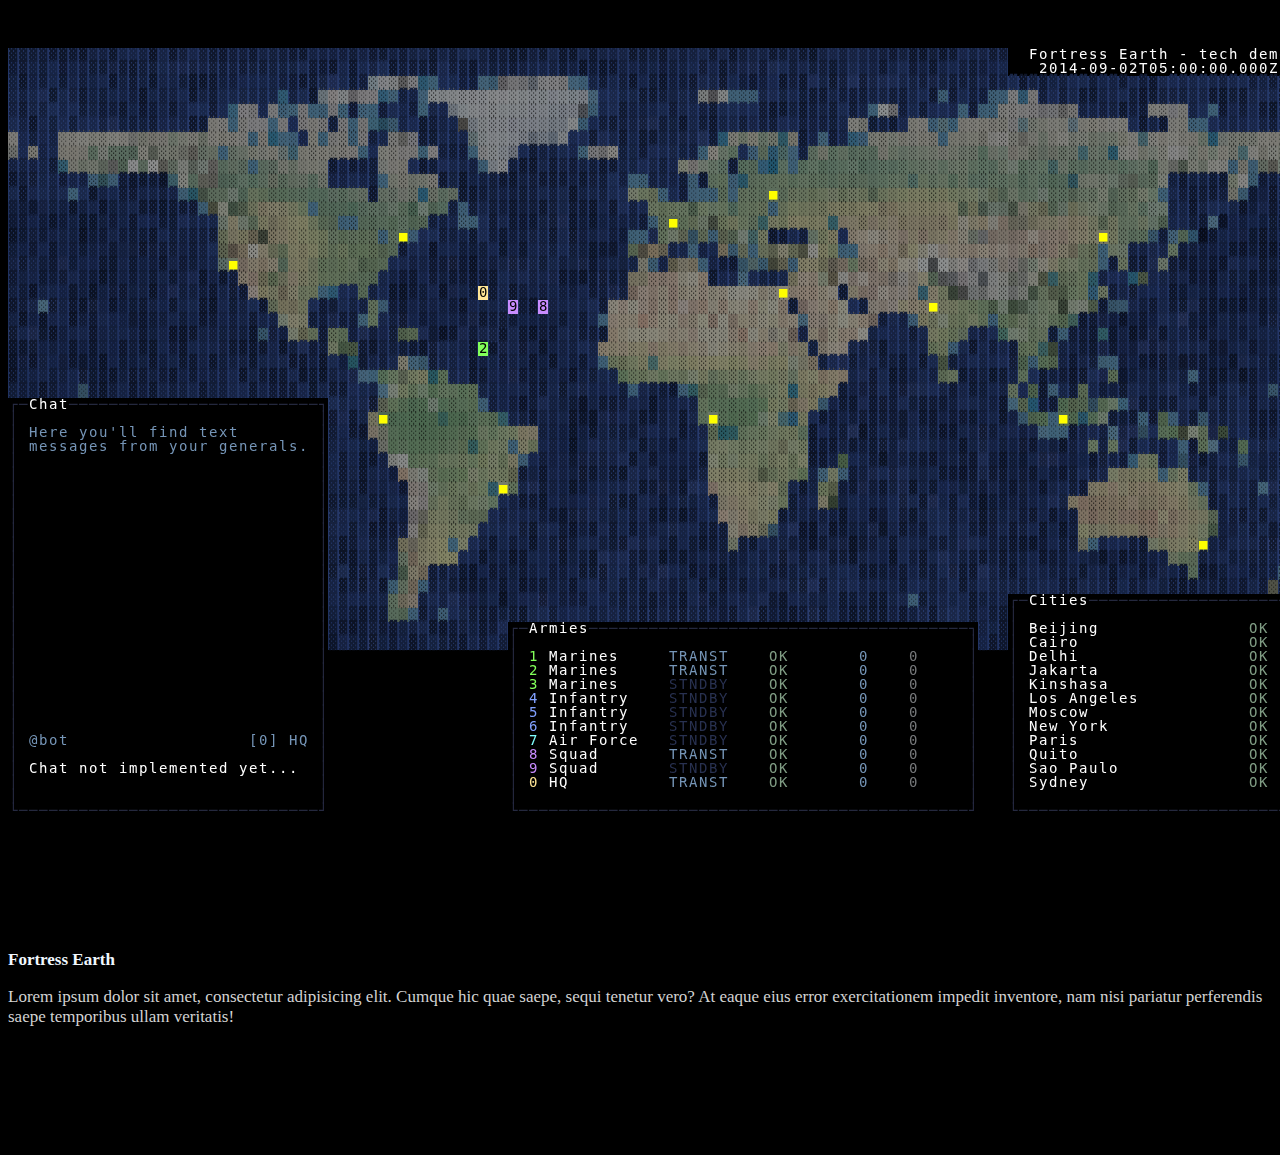
<file: index.html>
<!DOCTYPE html>

<html>
<head>
    <meta charset="utf-8">
    <meta http-equiv="X-UA-Compatible" content="IE=edge">
    <meta name="viewport" content="width=device-width, initial-scale=1.0">
    <meta name="scaffolded-by" content="https://github.com/google/stagehand">

    <title>Fortress Earth</title>

    <link rel="stylesheet" href="styles.css">
    <link rel="icon" href="favicon.ico">

    <script defer src="main.dart.js"></script>
</head>

<body>
    <div id="game" class="matrioska">
        <canvas id="canvas" width="1300" height="770"></canvas>
    </div>

    <div class="text-content">
        <h1>Fortress Earth</h1>
        <p>Lorem ipsum dolor sit amet, consectetur adipisicing elit. Cumque hic quae saepe, sequi tenetur vero? At eaque eius error exercitationem impedit inventore, nam nisi pariatur perferendis saepe temporibus ullam veritatis!</p>
    </div>
</body>
</html>
</file>
<file: styles.css>
body {
  background: black;
}

.matrioska {
  width: fit-content;
  margin: 3rem auto;
}

.text-content {
  width: 80em;
  margin: 8rem auto;
}

h1 {
  color: aliceblue;
  font-size: 17px;
}

p {
  color: lightgray;
  font-size: 17px;
}
</file>
